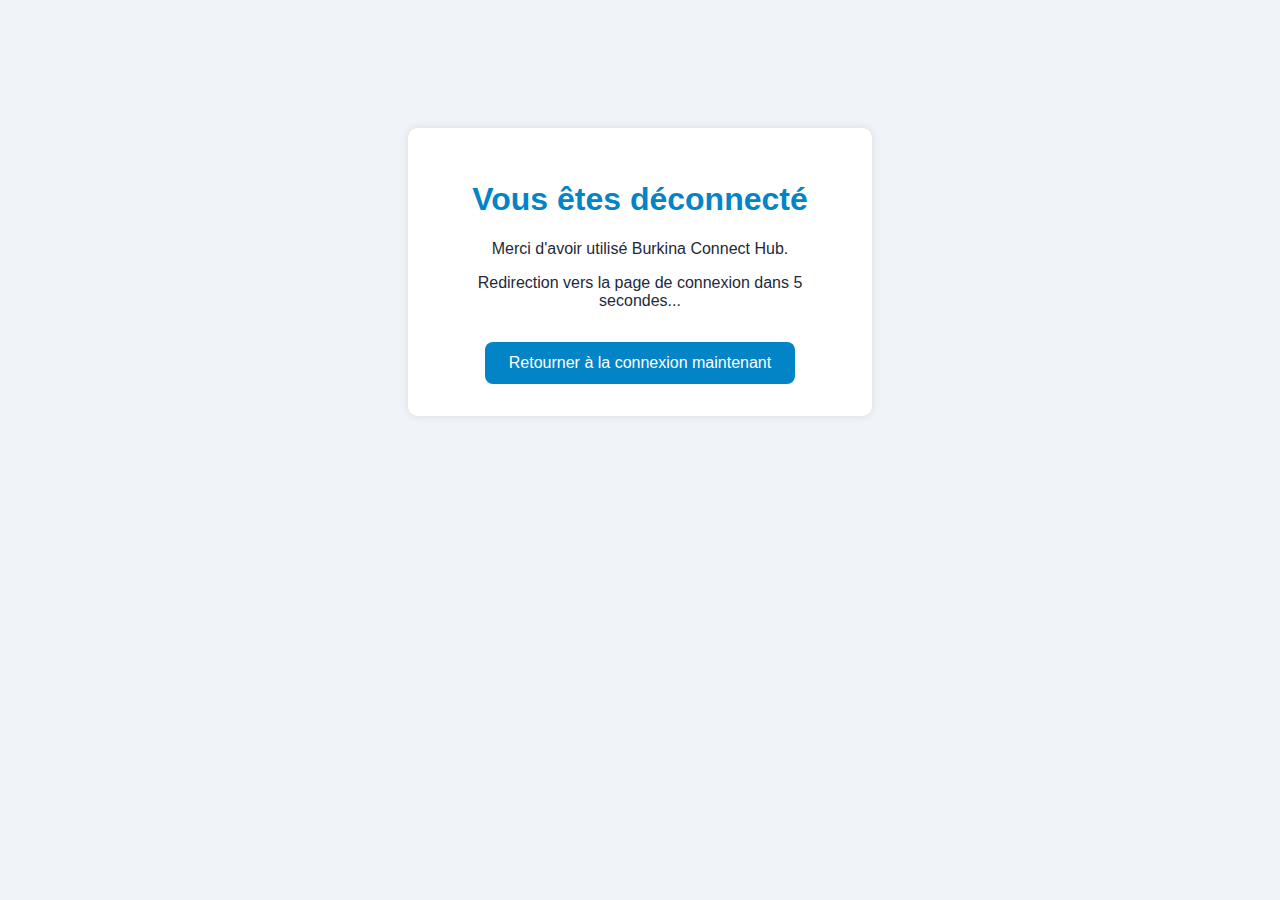
<file: déconnexion.html>
<!DOCTYPE html>
<html lang="fr">
<head>
  <meta charset="UTF-8" />
  <meta name="viewport" content="width=device-width, initial-scale=1.0"/>
  <title>Déconnexion | Burkina Connect Hub</title>
  <link rel="stylesheet" href="css/style.css">
  <style>
    .logout-box {
      max-width: 400px;
      margin: 10% auto;
      padding: 2rem;
      background: white;
      text-align: center;
      border-radius: 10px;
      box-shadow: 0 0 10px rgba(0,0,0,0.1);
    }

    .logout-box h1 {
      color: #0284c7;
    }

    .logout-box p {
      margin: 1rem 0;
    }

    .logout-box a {
      display: inline-block;
      margin-top: 1rem;
      padding: 0.75rem 1.5rem;
      background-color: #0284c7;
      color: white;
      border: none;
      border-radius: 8px;
      text-decoration: none;
    }

    .logout-box a:hover {
      background-color: #0369a1;
    }
  </style>
</head>
<body>
  <div class="logout-box">
    <h1>Vous êtes déconnecté</h1>
    <p>Merci d'avoir utilisé Burkina Connect Hub.</p>
    <p>Redirection vers la page de connexion dans 5 secondes...</p>
    <a href="login.html">Retourner à la connexion maintenant</a>
  </div>

  <script>
    // Nettoyage du stockage local/session (auth) + redirection
    localStorage.removeItem("authToken");
    sessionStorage.clear();

    setTimeout(() => {
      window.location.href = "login.html";
    }, 5000);
  </script>
</body>
</html>
</file>
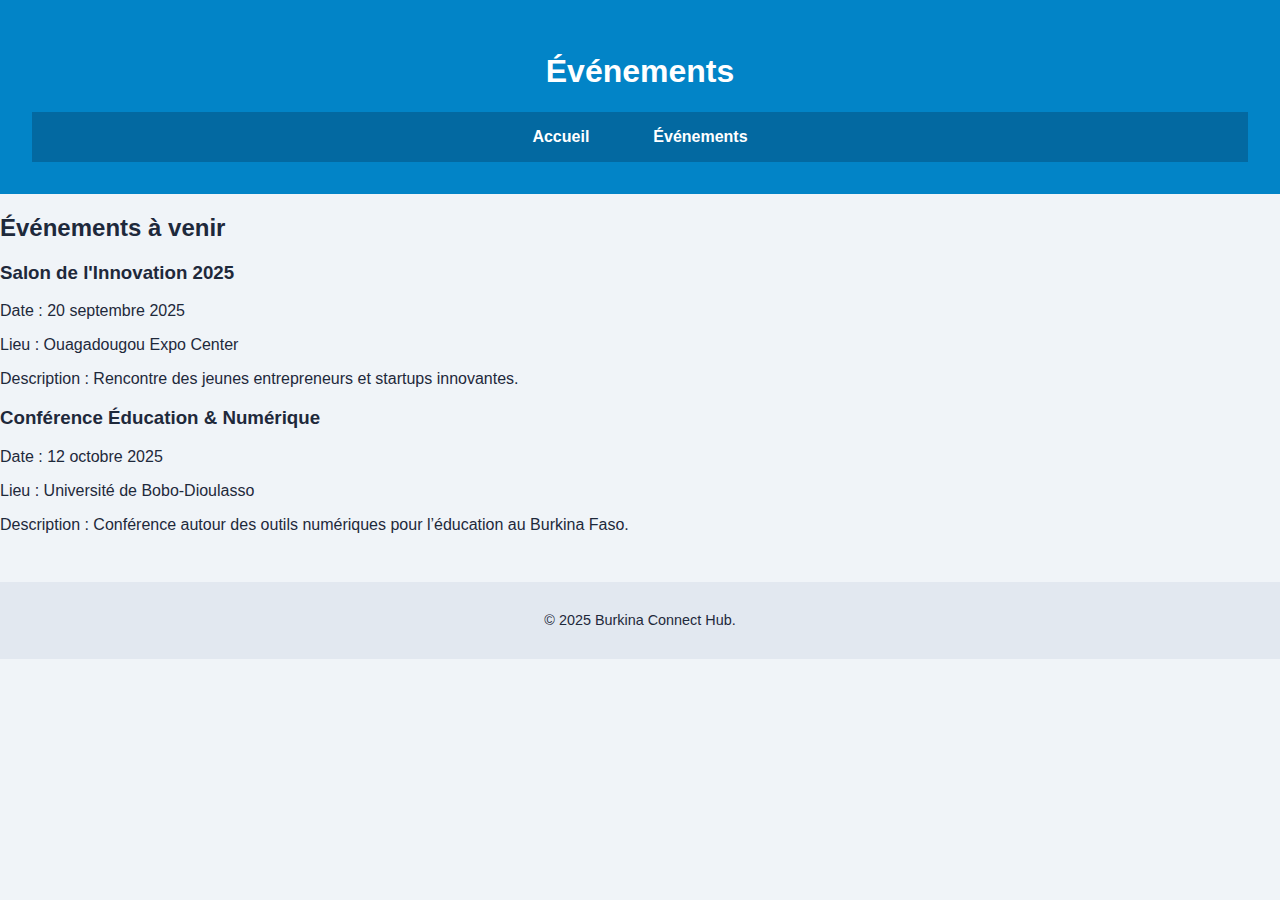
<file: event.html>
<!DOCTYPE html>
<html lang="fr">
<head>
  <meta charset="UTF-8">
  <meta name="viewport" content="width=device-width, initial-scale=1.0">
  <title>Événements | Burkina Connect Hub</title>
  <link rel="stylesheet" href="css/style.css">
</head>
<body>
  <header>
    <h1>Événements</h1>
    <nav>
      <a href="index.html">Accueil</a>
      <a href="events.html">Événements</a>
      
    </nav>
  </header>

  <main>
    <section class="events">
      <h2>Événements à venir</h2>
      <div class="event-item">
        <h3>Salon de l'Innovation 2025</h3>
        <p>Date : 20 septembre 2025</p>
        <p>Lieu : Ouagadougou Expo Center</p>
        <p>Description : Rencontre des jeunes entrepreneurs et startups innovantes.</p>
      </div>
      <div class="event-item">
        <h3>Conférence Éducation & Numérique</h3>
        <p>Date : 12 octobre 2025</p>
        <p>Lieu : Université de Bobo-Dioulasso</p>
        <p>Description : Conférence autour des outils numériques pour l’éducation au Burkina Faso.</p>
      </div>
    </section>
  </main>

  <footer>
    <p>&copy; 2025 Burkina Connect Hub.</p>
  </footer>
</body>
</html>
</file>
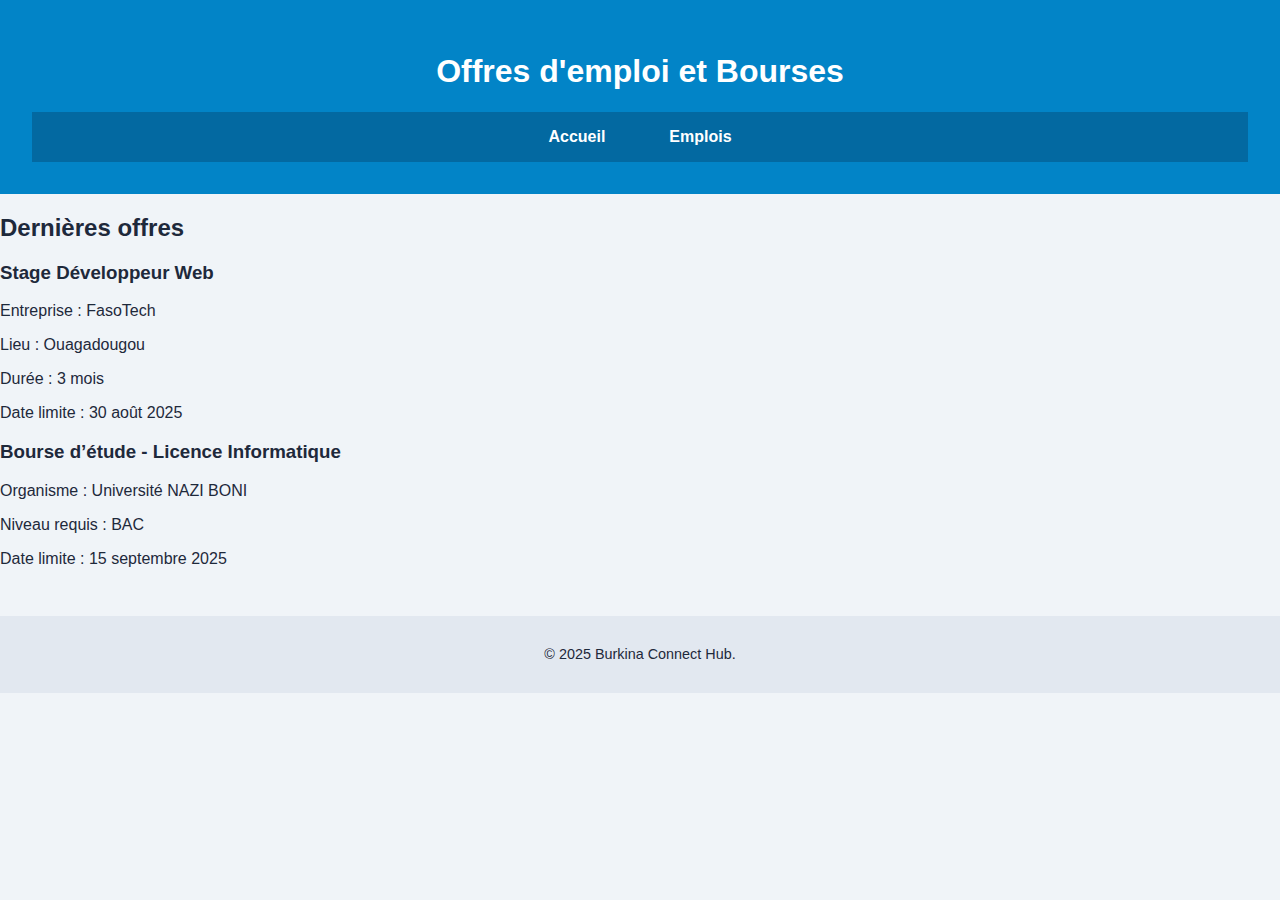
<file: jobs.html>
<!DOCTYPE html>
<html lang="fr">
<head>
  <meta charset="UTF-8">
  <meta name="viewport" content="width=device-width, initial-scale=1.0">
  <title>Emplois & Bourses | Burkina Connect Hub</title>
  <link rel="stylesheet" href="css/style.css">
</head>
<body>
  <header>
    <h1>Offres d'emploi et Bourses</h1>
    <nav>
      <a href="index.html">Accueil</a>
      
      <a href="jobs.html">Emplois</a>
     
    </nav>
  </header>

  <main>
    <section class="jobs">
      <h2>Dernières offres</h2>
      <div class="job-item">
        <h3>Stage Développeur Web</h3>
        <p>Entreprise : FasoTech</p>
        <p>Lieu : Ouagadougou</p>
        <p>Durée : 3 mois</p>
        <p>Date limite : 30 août 2025</p>
      </div>

      <div class="job-item">
        <h3>Bourse d’étude - Licence Informatique</h3>
        <p>Organisme : Université NAZI BONI</p>
        <p>Niveau requis : BAC</p>
        <p>Date limite : 15 septembre 2025</p>
      </div>
    </section>
  </main>

  <footer>
    <p>&copy; 2025 Burkina Connect Hub.</p>
  </footer>
</body>
</html>
</file>
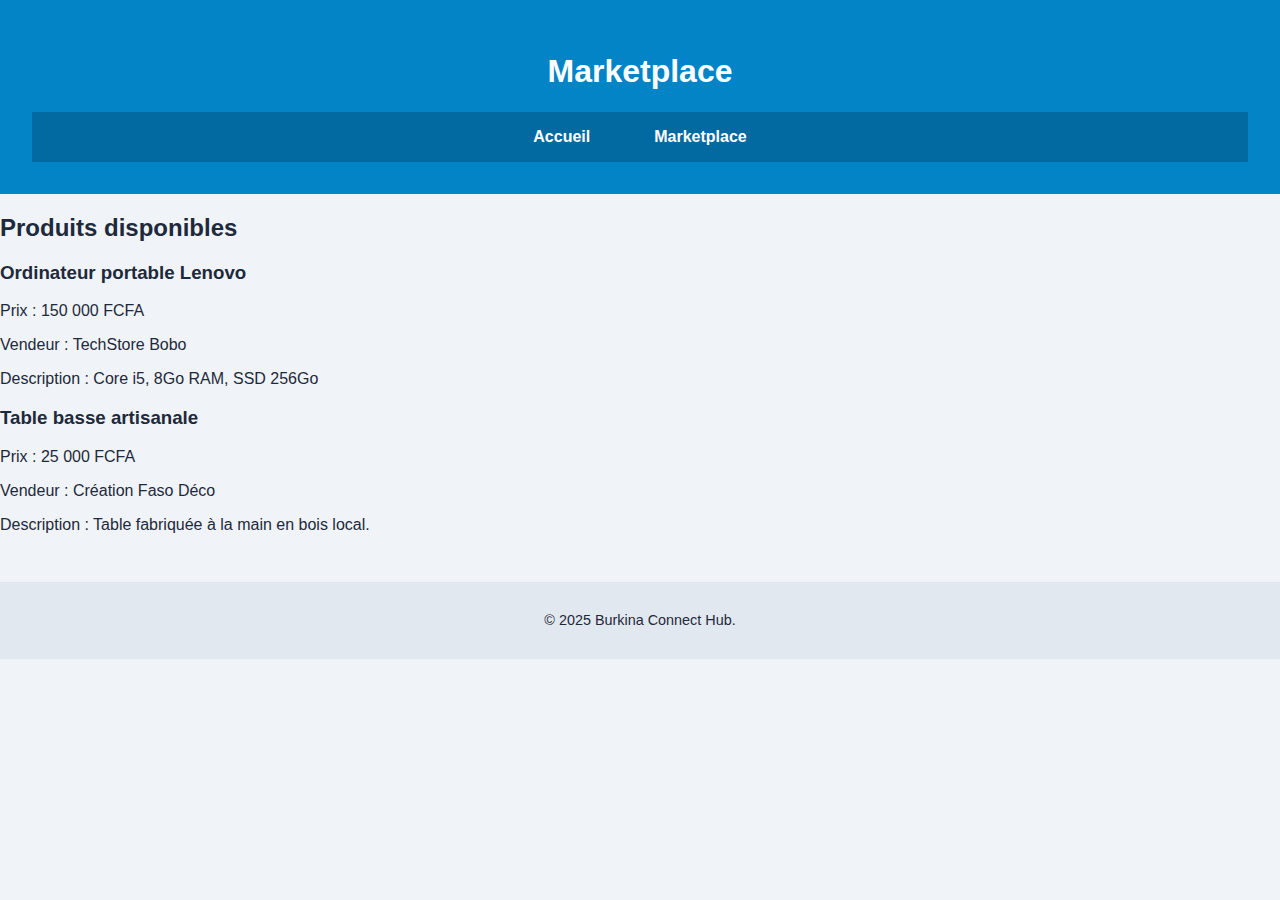
<file: marketplace.html>
<!DOCTYPE html>
<html lang="fr">
<head>
  <meta charset="UTF-8">
  <meta name="viewport" content="width=device-width, initial-scale=1.0">
  <title>Marketplace | Burkina Connect Hub</title>
  <link rel="stylesheet" href="css/style.css">
</head>
<body>
  <header>
    <h1>Marketplace</h1>
    <nav>
      <a href="index.html">Accueil</a>
      
      <a href="marketplace.html">Marketplace</a>
    </nav>
  </header>

  <main>
    <section class="marketplace">
      <h2>Produits disponibles</h2>
      <div class="product-item">
        <h3>Ordinateur portable Lenovo</h3>
        <p>Prix : 150 000 FCFA</p>
        <p>Vendeur : TechStore Bobo</p>
        <p>Description : Core i5, 8Go RAM, SSD 256Go</p>
      </div>
      <div class="product-item">
        <h3>Table basse artisanale</h3>
        <p>Prix : 25 000 FCFA</p>
        <p>Vendeur : Création Faso Déco</p>
        <p>Description : Table fabriquée à la main en bois local.</p>
      </div>
    </section>
  </main>

  <footer>
    <p>&copy; 2025 Burkina Connect Hub.</p>
  </footer>
</body>
</html>
</file>
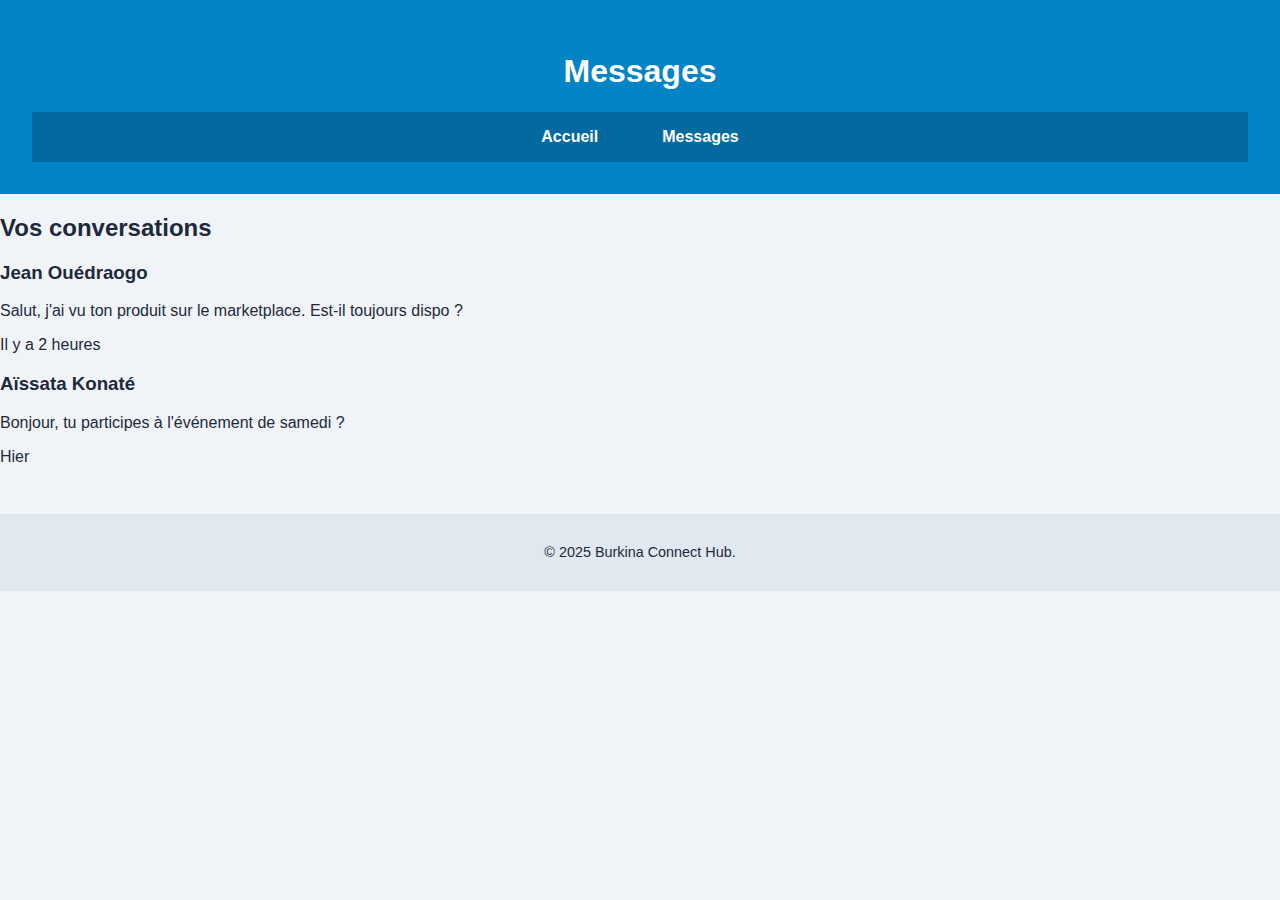
<file: message.html>
<!DOCTYPE html>
<html lang="fr">
<head>
  <meta charset="UTF-8">
  <meta name="viewport" content="width=device-width, initial-scale=1.0">
  <title>Messages | Burkina Connect Hub</title>
  <link rel="stylesheet" href="css/style.css">
</head>
<body>
  <header>
    <h1>Messages</h1>
    <nav>
      <a href="index.html">Accueil</a>
      <a href="messages.html">Messages</a>
     
      
    </nav>
  </header>

  <main>
    <section class="messages">
      <h2>Vos conversations</h2>
      <div class="message-list">
        <div class="message-item">
          <h3>Jean Ouédraogo</h3>
          <p>Salut, j'ai vu ton produit sur le marketplace. Est-il toujours dispo ?</p>
          <span class="time">Il y a 2 heures</span>
        </div>
        <div class="message-item">
          <h3>Aïssata Konaté</h3>
          <p>Bonjour, tu participes à l'événement de samedi ?</p>
          <span class="time">Hier</span>
        </div>
      </div>
    </section>
  </main>

  <footer>
    <p>&copy; 2025 Burkina Connect Hub.</p>
  </footer>
</body>
</html>
</file>
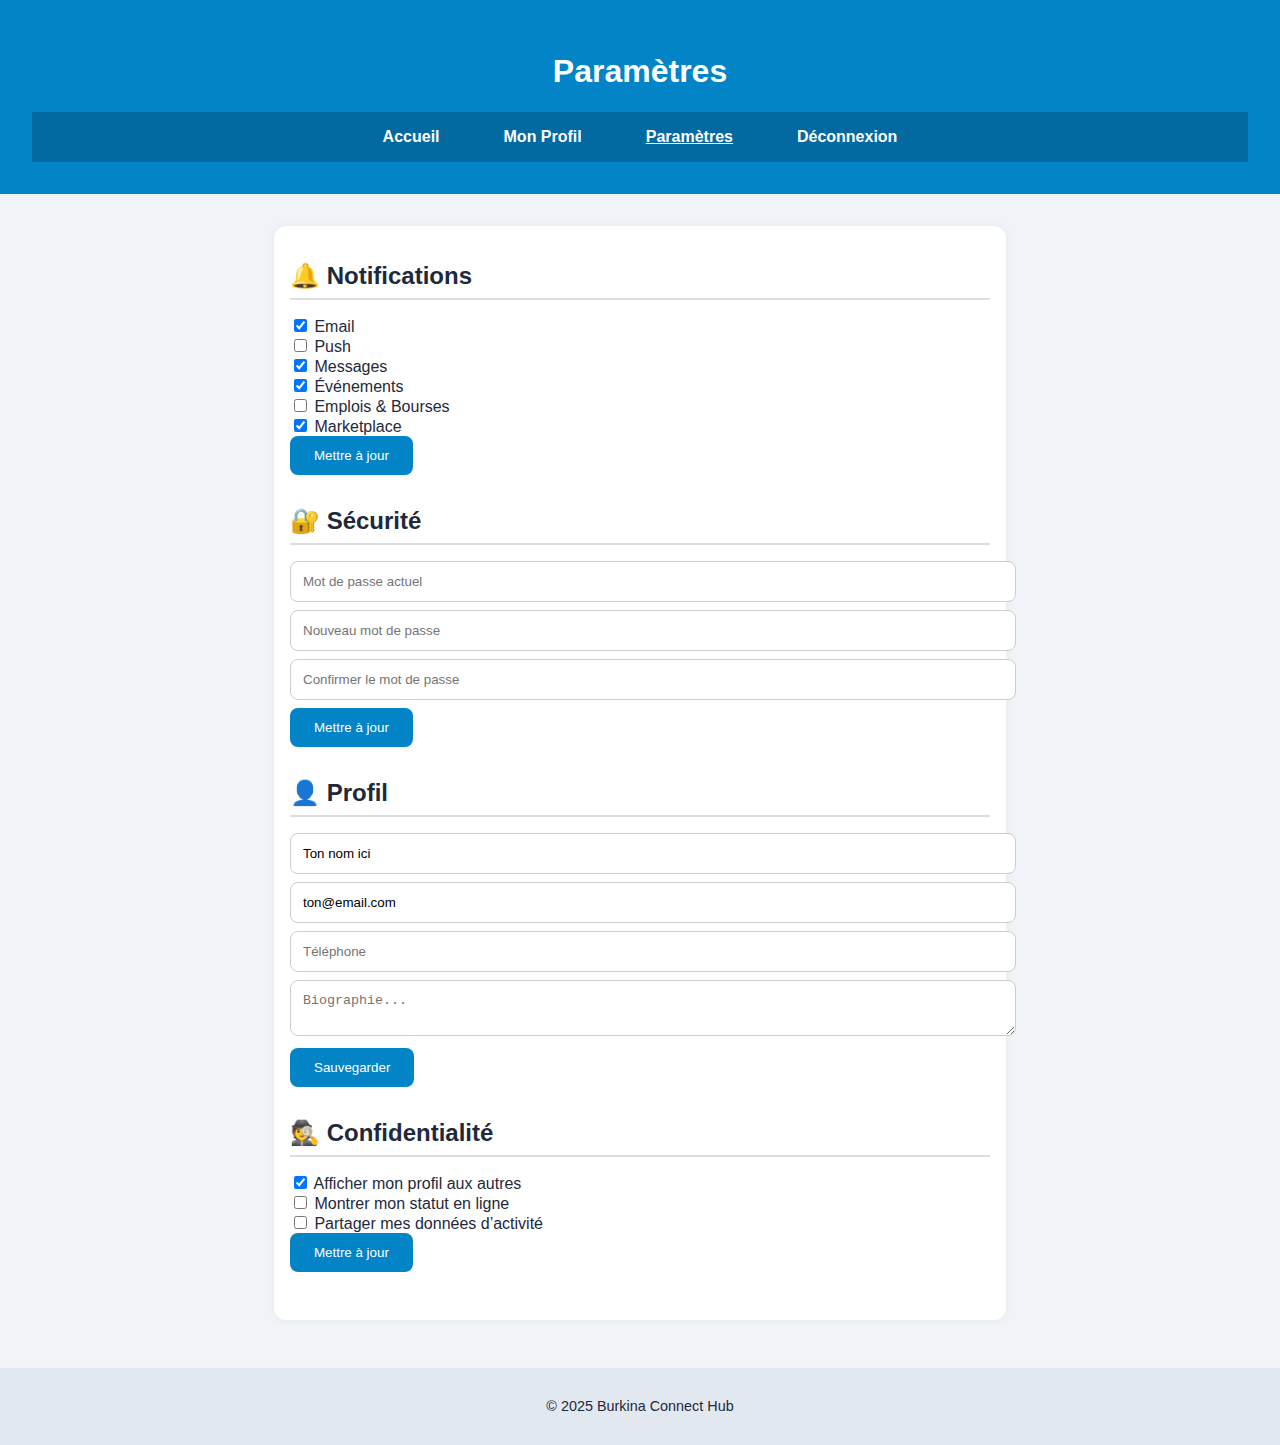
<file: Paramètre.html>
<!DOCTYPE html>
<html lang="fr">
<head>
  <meta charset="UTF-8" />
  <meta name="viewport" content="width=device-width, initial-scale=1.0" />
  <title>Paramètres | Burkina Connect Hub</title>
  <link rel="stylesheet" href="css/style.css" />
</head>
<body>
  <header>
    <h1>Paramètres</h1>
    <nav>
      <a href="index.html">Accueil</a>
      <a href="profile.html">Mon Profil</a>
      <a href="Paramètre.html" class="active">Paramètres</a>
      <a href="déconnexion.html">Déconnexion</a>
    </nav>
  </header>

  <main class="settings-container">
    <section>
      <h2>🔔 Notifications</h2>
      <label><input type="checkbox" checked /> Email</label><br />
      <label><input type="checkbox" /> Push</label><br />
      <label><input type="checkbox" checked /> Messages</label><br />
      <label><input type="checkbox" checked /> Événements</label><br />
      <label><input type="checkbox" /> Emplois & Bourses</label><br />
      <label><input type="checkbox" checked /> Marketplace</label><br />
      <button type="submit">Mettre à jour</button>
    </section>

    <section>
      <h2>🔐 Sécurité</h2>
      <form id="securityForm">
        <input type="password" placeholder="Mot de passe actuel" required /><br />
        <input type="password" placeholder="Nouveau mot de passe" required /><br />
        <input type="password" placeholder="Confirmer le mot de passe" required /><br />
        <button type="submit">Mettre à jour</button>
      </form>
    </section>

    <section>
      <h2>👤 Profil</h2>
      <form id="profileForm">
        <input type="text" placeholder="Nom complet" value="Ton nom ici" /><br />
        <input type="email" placeholder="Email" value="ton@email.com" /><br />
        <input type="text" placeholder="Téléphone" /><br />
        <textarea placeholder="Biographie..."></textarea><br />
        <button type="submit">Sauvegarder</button>
      </form>
    </section>

    <section>
      <h2>🕵️ Confidentialité</h2>
      <label><input type="checkbox" checked /> Afficher mon profil aux autres</label><br />
      <label><input type="checkbox" /> Montrer mon statut en ligne</label><br />
      <label><input type="checkbox" /> Partager mes données d’activité</label><br />
      <button type="submit">Mettre à jour</button>
    </section>
  </main>

  <footer>
    <p>&copy; 2025 Burkina Connect Hub</p>
  </footer>

  <script>
    document.getElementById("securityForm").addEventListener("submit", function (e) {
      e.preventDefault();
      alert("Mot de passe mis à jour !");
    });

    document.getElementById("profileForm").addEventListener("submit", function (e) {
      e.preventDefault();
      alert("Profil mis à jour !");
    });
  </script>
</body>
</html>
</file>
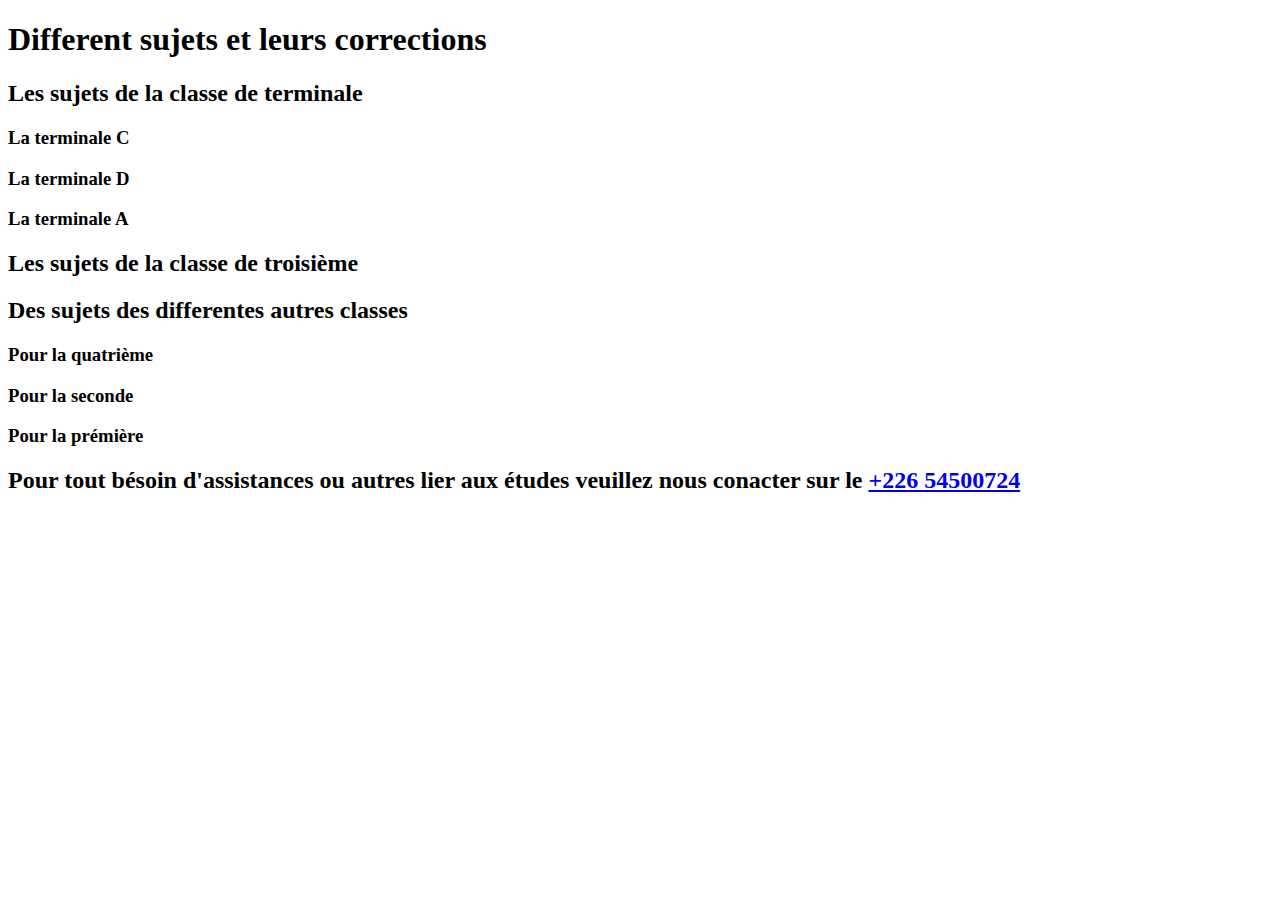
<file: sujets.html>
<!DOCTYPE html>
<html>
<head>

</head>
<body>
<h1>Different sujets et leurs corrections</h1>
<h2>Les sujets de la classe de terminale</h2>
<h3>La terminale C</h3>
<h3>La terminale D</h3>
<h3>La terminale A</h3>
<h2>Les sujets de la classe de troisième</h2>
<h2>Des sujets des differentes autres classes</h2>
<h3>Pour la quatrième</h3>
<h3>Pour la seconde</h3>
<h3>Pour la prémière</h3>


<h2>Pour tout bésoin d'assistances ou autres lier aux études veuillez nous conacter sur le <a href="+226 54500724">+226 54500724</a></h2>





</body>
</html>
</file>
<file: css/style.css>
body {
  margin: 0;
  font-family: 'Segoe UI', sans-serif;
  background: #f0f4f8;
  color: #333;
}

header {
  background: #0284c7;
  color: white;
  padding: 1rem;
  text-align: center;
}

header nav {
  margin-top: 0.5rem;
}

header nav a {
  color: white;
  text-decoration: none;
  margin: 0 1rem;
}

header nav a.active {
  font-weight: bold;
  text-decoration: underline;
}

.settings-container {
  max-width: 700px;
  margin: 2rem auto;
  padding: 1rem;
  background: white;
  border-radius: 12px;
  box-shadow: 0 0 10px rgba(0,0,0,0.05);
}

.settings-container section {
  margin-bottom: 2rem;
}

.settings-container h2 {
  border-bottom: 2px solid #ddd;
  padding-bottom: 0.5rem;
  margin-bottom: 1rem;
}

.settings-container input[type="text"],
.settings-container input[type="email"],
.settings-container input[type="password"],
.settings-container textarea {
  width: 100%;
  padding: 0.75rem;
  margin-bottom: 0.5rem;
  border: 1px solid #ccc;
  border-radius: 8px;
}

.settings-container button {
  padding: 0.75rem 1.5rem;
  background: #0284c7;
  color: white;
  border: none;
  border-radius: 8px;
  cursor: pointer;
}

.settings-container button:hover {
  background: #0369a1;
}

footer {
  text-align: center;
  margin-top: 3rem;
  padding: 1rem;
  background: #e2e8f0;
}

    body {
      font-family: 'Inter', sans-serif;
      background-color: #f0f4f8;
      color: #1e293b;
    }
    header {
      background-color: #0284c7;
      color: white;
      padding: 2rem;
      text-align: center;
    }
    nav {
      background-color: #0369a1;
      display: flex;
      justify-content: center;
      gap: 2rem;
      padding: 1rem;
    }
    nav a {
      color: white;
      text-decoration: none;
      font-weight: bold;
    }
    .hero {
      background: linear-gradient(to right, #0ea5e9, #22d3ee);
      color: white;
      text-align: center;
      padding: 4rem 2rem;
    }
    .hero h1 {
      font-size: 2.5rem;
      margin-bottom: 1rem;
    }
    .hero p {
      font-size: 1.2rem;
      margin-bottom: 2rem;
    }
    .hero button {
      background-color: #065f46;
      color: white;
      padding: 0.75rem 1.5rem;
      font-size: 1rem;
      border: none;
      border-radius: 0.5rem;
      cursor: pointer;
    }
    .cards {
      display: grid;
      grid-template-columns: repeat(auto-fit, minmax(250px, 1fr));
      gap: 2rem;
      padding: 3rem;
    }
    .card {
      background: white;
      border-radius: 0.75rem;
      padding: 2rem;
      box-shadow: 0 4px 10px rgba(0,0,0,0.05);
      text-align: center;
    }
    .card h3 {
      margin-bottom: 0.5rem;
    }
    footer {
      background-color: #e2e8f0;
      text-align: center;
      padding: 1rem;
      font-size: 0.9rem;
    }
</file>
